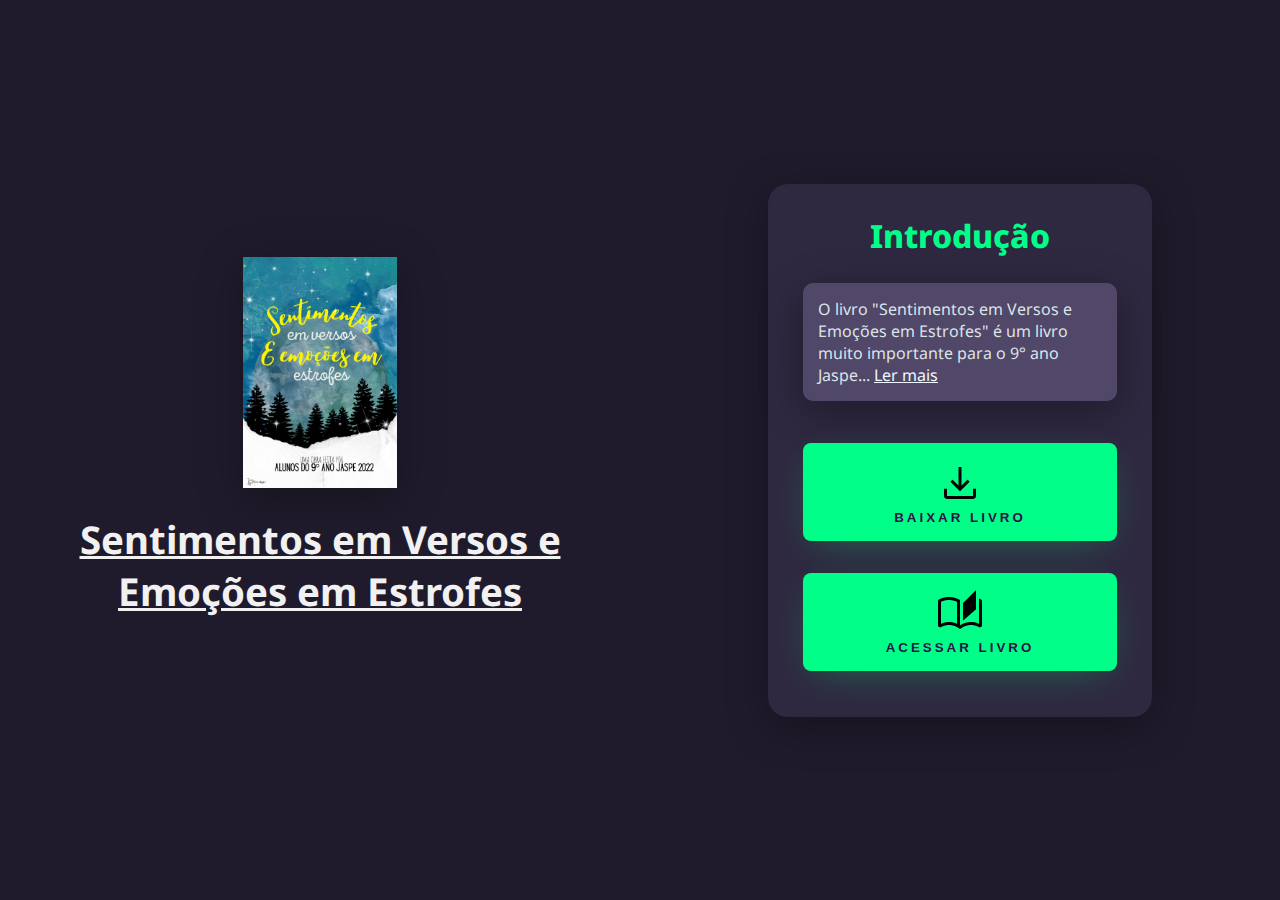
<file: index.html>
<!DOCTYPE html>
<html lang="pt-br">
<head>
    <meta charset="UTF-8">
    <meta http-equiv="X-UA-Compatible" content="IE=edge">
    <meta name="viewport" content="width=device-width, initial-scale=1.0">
    <title>Digital Book</title>
    <link rel="stylesheet" href="css/style.css">
</head>
<body>
    <div class="main-login">
        <div class="left-login">
            <img src="imgs/original.jpeg" class="left-login-image" alt="Animação Ninja">
            <h1>Sentimentos em Versos e <br> Emoções em Estrofes</h1>
        </div>
        <div class="right-login">
            <div class="card-login">
                <h1>Introdução</h1>
                <div class="textfield">
                    <p>O livro "Sentimentos em Versos e Emoções em Estrofes" é um livro muito importante para o 9° ano Jaspe...
                        <a style="color: aliceblue;" href="about.html">Ler mais</a>
                    </p>
                </div>
                <button onclick="downloadbook()" class="btn-login"><img src="imgs/download-icon.png" alt=""> <br> Baixar Livro</button>
                <button  onclick="acess()" class="btn-login"><img src="imgs/book-icon.png" alt=""> <br> Acessar Livro</button>

            </div>
        </div>
    </div>
    <script src="download.js"></script>
</body>
</html>
</file>
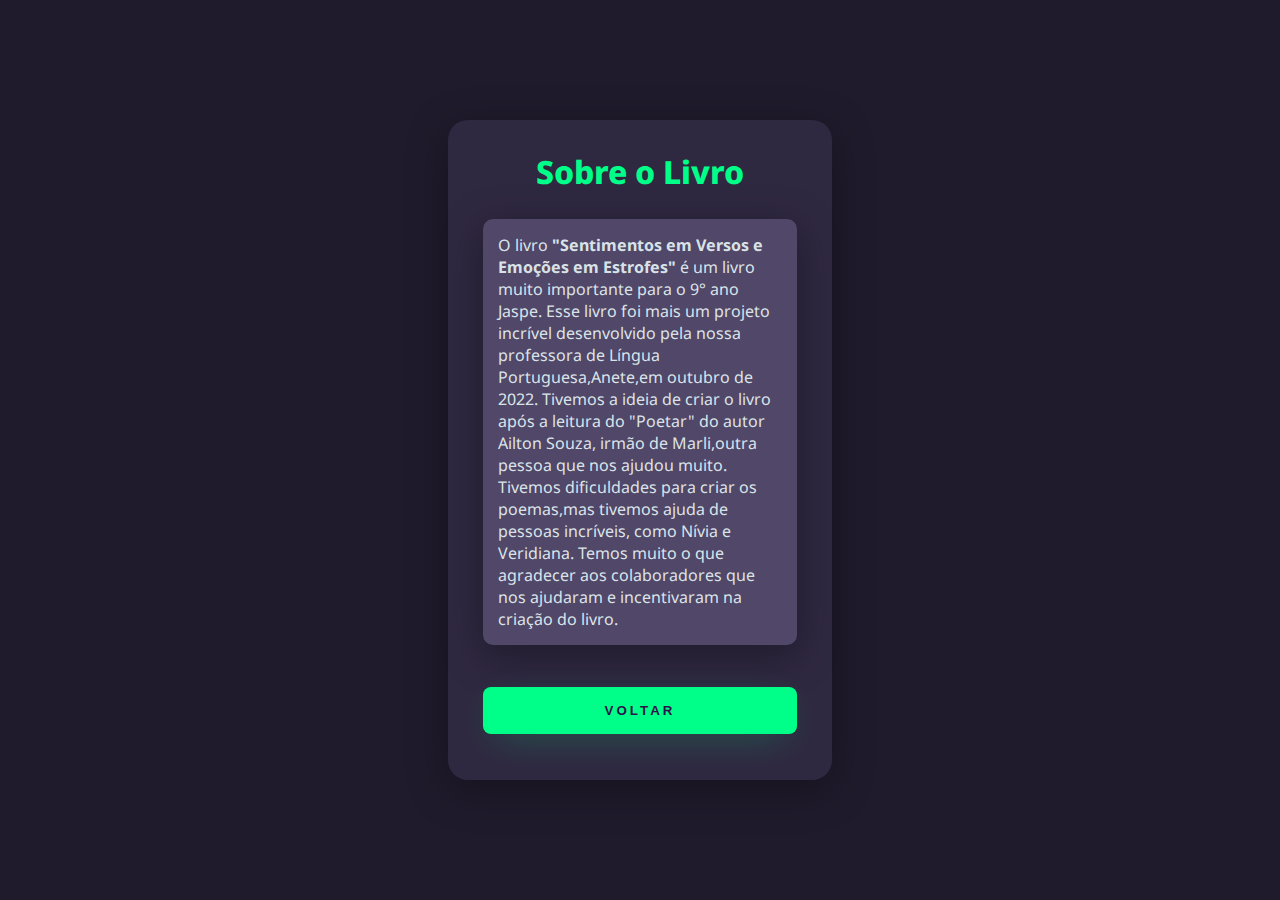
<file: about.html>
<!DOCTYPE html>
<html lang="pt-br">
<head>
    <meta charset="UTF-8">
    <meta http-equiv="X-UA-Compatible" content="IE=edge">
    <meta name="viewport" content="width=device-width, initial-scale=1.0">
    <title>About</title>
    <link rel="stylesheet" href="css/style2.css">
</head>
<body>
    <div class="main-login">
 
        <div class="right-login">
            <div class="card-login">
                <h1>Sobre o Livro</h1>
                <div class="textfield">
                    <p>O livro <strong>"Sentimentos em Versos e Emoções em Estrofes"</strong> é um livro muito importante para o 9° ano Jaspe. Esse livro foi mais um projeto incrível desenvolvido pela nossa professora de Língua Portuguesa,Anete,em outubro de 2022. 
                        Tivemos a ideia de criar o livro após a leitura do "Poetar" do autor Ailton Souza, irmão de Marli,outra pessoa que nos ajudou muito.
                        Tivemos dificuldades para criar os poemas,mas tivemos ajuda de pessoas incríveis, como Nívia e Veridiana. 
                         Temos muito o que agradecer aos colaboradores que nos ajudaram e incentivaram na criação do livro.
                        </p>
                </div>
                <button onclick="home()" class="btn-login">Voltar</button>
            </div>
        </div>
    </div>

    <script>

        function home(){
            window.location.href = "index.html"
        }

    </script>
</body>
</html>
</file>
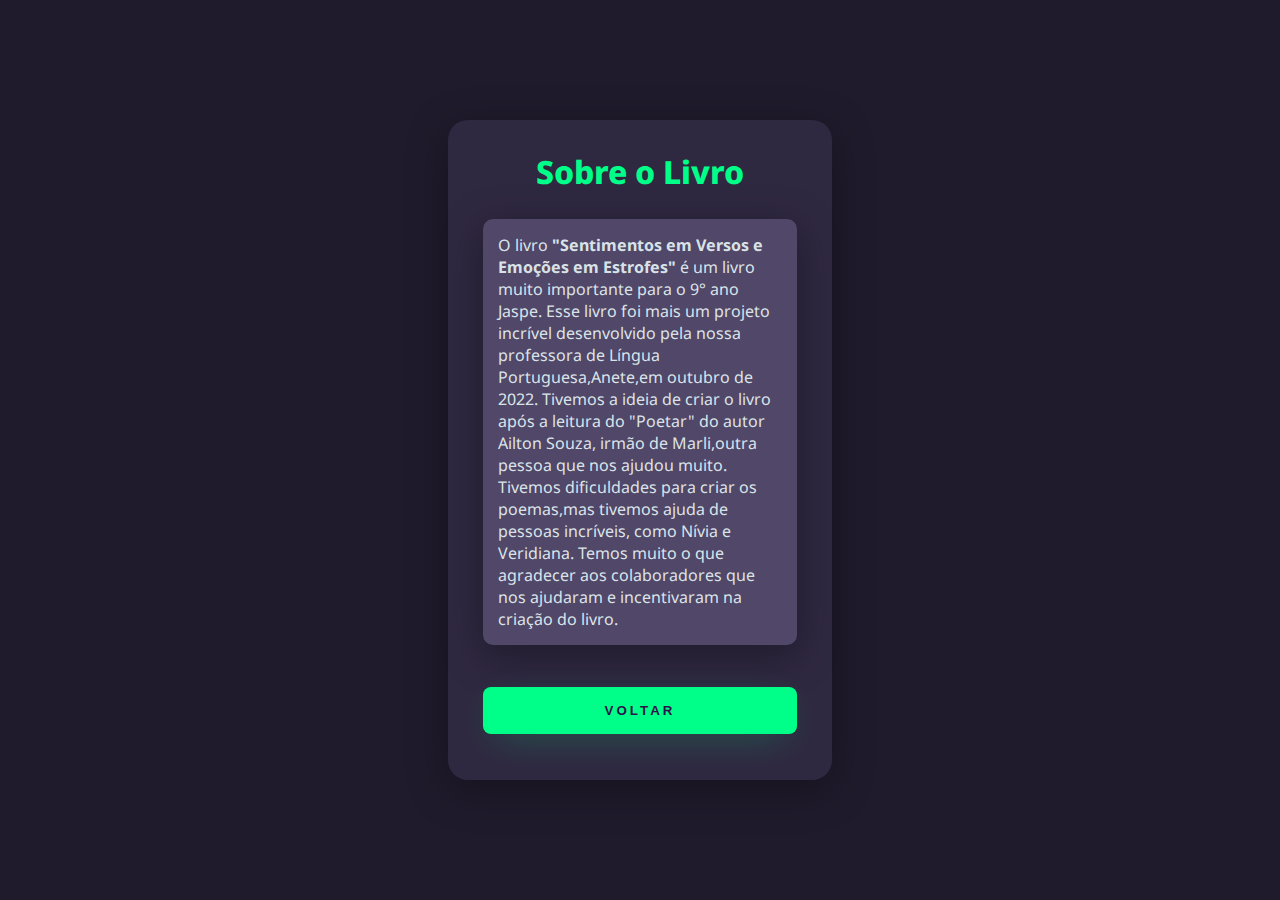
<file: pages/about.html>
<!DOCTYPE html>
<html lang="pt-br">
<head>
    <meta charset="UTF-8">
    <meta http-equiv="X-UA-Compatible" content="IE=edge">
    <meta name="viewport" content="width=device-width, initial-scale=1.0">
    <title>About</title>
    <link rel="stylesheet" href="../css/style.css">
</head>
<body>
    <div class="main-login">
 
        <div class="right-login">
            <div class="card-login">
                <h1>Sobre o Livro</h1>
                <div class="textfield">
                    <p>O livro <strong>"Sentimentos em Versos e Emoções em Estrofes"</strong> é um livro muito importante para o 9° ano Jaspe. Esse livro foi mais um projeto incrível desenvolvido pela nossa professora de Língua Portuguesa,Anete,em outubro de 2022. 
                        Tivemos a ideia de criar o livro após a leitura do "Poetar" do autor Ailton Souza, irmão de Marli,outra pessoa que nos ajudou muito.
                        Tivemos dificuldades para criar os poemas,mas tivemos ajuda de pessoas incríveis, como Nívia e Veridiana. 
                         Temos muito o que agradecer aos colaboradores que nos ajudaram e incentivaram na criação do livro.
                        </p>
                </div>
                <button onclick="home()" class="btn-login">Voltar</button>
            </div>
        </div>
    </div>

    <script>

        function home(){
            window.location.href = "9jaspex,github.io"
        }

    </script>
</body>
</html>
</file>
<file: css/style.css>
@import url('https://fonts.googleapis.com/css2?family=Noto+Sans:wght@400;700&display=swap');

body{
    margin: 0;
    font-family: 'Noto Sans', sans-serif;
}

body * {
    box-sizing: border-box;
}

.main-login{
    width: 100vw;
    height: 100vh;

    background: #201b2c;

    display: flex;
    justify-content: center;
    align-items: center;
}

.left-login{
    width: 50vw;
    height: 100vh;

    display: flex;
    justify-content: center;
    align-items: center;
    flex-direction: column;
}

.left-login > h1{
    font-size: 3vw;
    color: #f1f1f1;
    text-align: center;
    text-decoration: underline;
}

.left-login-image{
    width: 12vw;
    box-shadow: 0px 10px 40px #00000056 ;
}

.right-login{
    width: 50vw;
    height: 100vh;

    display: flex;
    justify-content: center;
    align-items: center;
}

.card-login{
    width: 60%;
    
    display: flex;
    justify-content: center;
    align-items: center;
    flex-direction: column;
    padding: 30px 35px;
    background: #2f2841;
    border-radius: 20px;
    box-shadow: 0px 10px 40px #00000056 ;
}

.card-login > h1{
    color: #00ff88;
    font-weight: 800;
    margin: 0;
}

.textfield{
    width: 100%;
    display: flex;
    flex-direction: column;
    align-items: flex-start;
    justify-content: center;
    margin: 10px;
}

.textfield > p{
    width: 100%;
    border: none;
    border-radius: 10px;
    padding: 15px;
    background: #514869;
    color: #f0ffffde;
    font-size: 12pt;
    box-shadow: 0px 10px 40px #00000056 ;
    outline: none;
    box-sizing: border-box;
}


.textfield > label{
    color: #f0ffffde;
    margin-bottom: 10px;
}

.textfield > input::placeholder{
    color: #f0ffff94;
}

.btn-login{
    width: 100%;
    padding: 16px 0px;
    margin: 16px;
    border: none;
    border-radius: 8px;
    outline: none;
    text-transform: uppercase;
    font-weight: 800;
    letter-spacing: 3px;
    color: #2b134b;
    background: #00ff88;
    cursor: pointer;
    box-shadow: 0px 10px 40px -12px #00ff8052;
}

@media only screen and (max-width: 950px) {
    .card-login{
        width: 85%;
    }
}


@media only screen and (max-width: 600px) {
    .main-login{
        flex-direction: column;
    }
    .left-login > h1{
        display: none;
    }

    .left-login{
        width: 100%;
        height: auto;
    }

    .right-login{
        width: 100%;
        height: auto;
    }

    .left-login-image{
        visibility: hidden;
    }

    .card-login{
        margin-top: 30px;
        width: 90%;
    }
}
</file>
<file: css/style2.css>
@import url('https://fonts.googleapis.com/css2?family=Noto+Sans:wght@400;700&display=swap');

body{
    margin: 0;
    font-family: 'Noto Sans', sans-serif;
}

body * {
    box-sizing: border-box;
}

.main-login{
    width: 100vw;
    height: 100vh;

    background: #201b2c;

    display: flex;
    justify-content: center;
    align-items: center;
}

.left-login{
    width: 50vw;
    height: 100vh;

    display: flex;
    justify-content: center;
    align-items: center;
    flex-direction: column;
}

.left-login > h1{
    font-size: 3vw;
    color: #f1f1f1;
    text-align: center;
    text-decoration: underline;
}

.left-login-image{
    width: 12vw;
    box-shadow: 0px 10px 40px #00000056 ;
}

.right-login{
    width: 50vw;
    height: 100vh;

    display: flex;
    justify-content: center;
    align-items: center;
}

.card-login{
    width: 60%;
    
    display: flex;
    justify-content: center;
    align-items: center;
    flex-direction: column;
    padding: 30px 35px;
    background: #2f2841;
    border-radius: 20px;
    box-shadow: 0px 10px 40px #00000056 ;
}

.card-login > h1{
    color: #00ff88;
    font-weight: 800;
    margin: 0;
}

.textfield{
    width: 100%;
    display: flex;
    flex-direction: column;
    align-items: flex-start;
    justify-content: center;
    margin: 10px;
}

.textfield > p{
    width: 100%;
    border: none;
    border-radius: 10px;
    padding: 15px;
    background: #514869;
    color: #f0ffffde;
    font-size: 12pt;
    box-shadow: 0px 10px 40px #00000056 ;
    outline: none;
    box-sizing: border-box;
}


.textfield > label{
    color: #f0ffffde;
    margin-bottom: 10px;
}

.textfield > input::placeholder{
    color: #f0ffff94;
}

.btn-login{
    width: 100%;
    padding: 16px 0px;
    margin: 16px;
    border: none;
    border-radius: 8px;
    outline: none;
    text-transform: uppercase;
    font-weight: 800;
    letter-spacing: 3px;
    color: #2b134b;
    background: #00ff88;
    cursor: pointer;
    box-shadow: 0px 10px 40px -12px #00ff8052;
}

@media only screen and (max-width: 950px) {
    .card-login{
        width: 85%;
    }
}


@media only screen and (max-width: 600px) {
    .main-login{
        flex-direction: column;
    }
    .left-login > h1{
        display: none;
    }

    .left-login{
        width: 100%;
        height: auto;
    }

    .right-login{
        margin-top: 10vh;
        width: 100%;
        height: auto;
    }

    .left-login-image{
        visibility: hidden;
    }

    .card-login{
        margin-top: 30px;
        width: 90%;
    }
}
</file>
